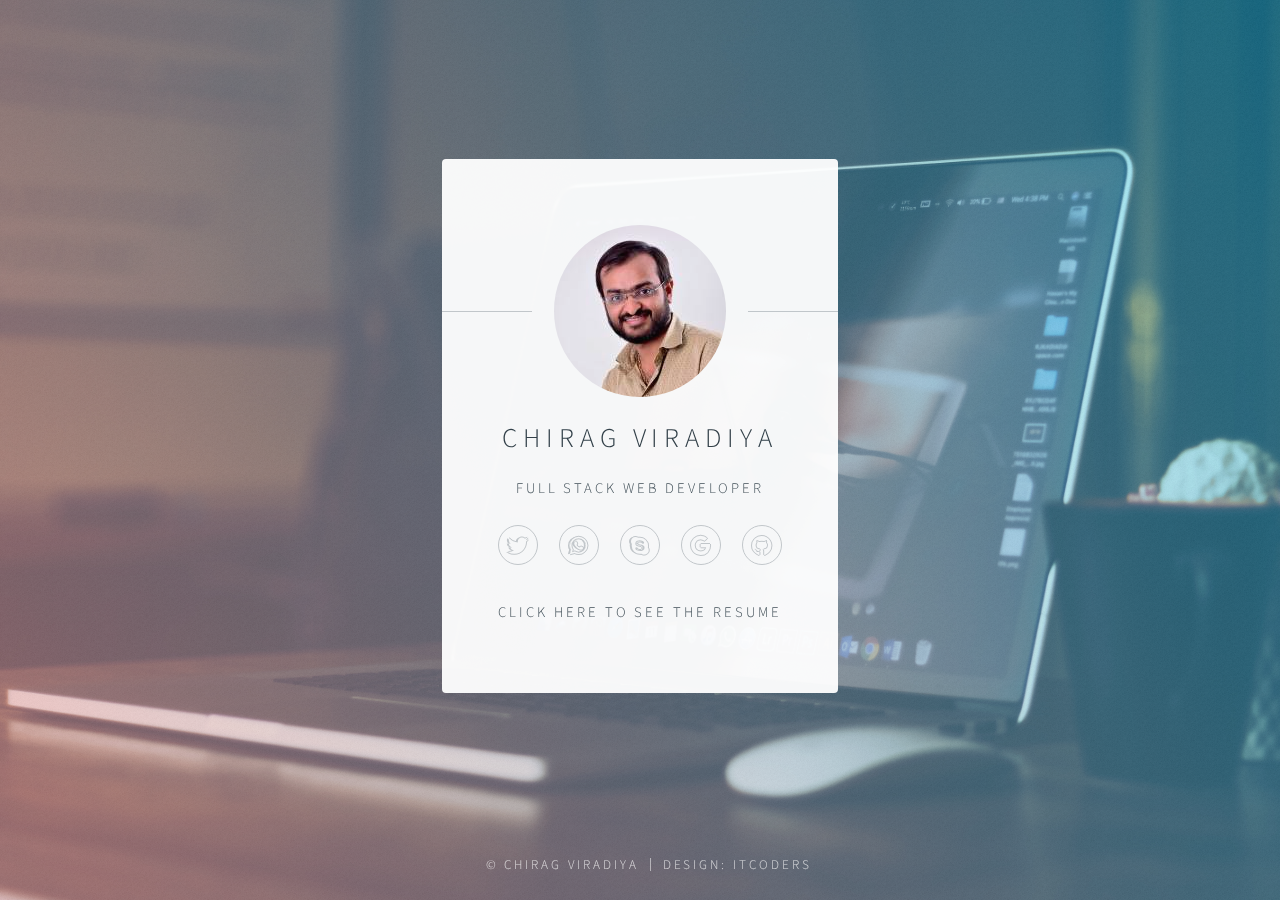
<file: index.html>
<!DOCTYPE HTML>
<html>
	<head>
		<title>Chirag Viradiya - Full Stack Web Developer</title>
		<meta charset="utf-8" />
		<meta name="viewport" content="width=device-width, initial-scale=1, user-scalable=no" />
		<link rel="stylesheet" href="assets/css/main.css" />
		<noscript>
			<link rel="stylesheet" href="assets/css/noscript.css" /></noscript>
	</head>

	<body class="is-preload">

		<!-- Wrapper -->
		<div id="wrapper">

			<!-- Main -->
			<section id="main">
				<header>
					<span class="avatar"><img src="images/avatar.jpg" alt="" /></span>
					<h1>Chirag Viradiya</h1>
					<p>Full Stack Web Developer</p>
				</header>
				<!--
						<hr />
						<h2>Extra Stuff!</h2>
						<form method="post" action="#">
							<div class="fields">
								<div class="field">
									<input type="text" name="name" id="name" placeholder="Name" />
								</div>
								<div class="field">
									<input type="email" name="email" id="email" placeholder="Email" />
								</div>
								<div class="field">
									<select name="department" id="department">
										<option value="">Department</option>
										<option value="sales">Sales</option>
										<option value="tech">Tech Support</option>
										<option value="null">/dev/null</option>
									</select>
								</div>
								<div class="field">
									<textarea name="message" id="message" placeholder="Message" rows="4"></textarea>
								</div>
								<div class="field">
									<input type="checkbox" id="human" name="human" /><label for="human">I'm a human</label>
								</div>
								<div class="field">
									<label>But are you a robot?</label>
									<input type="radio" id="robot_yes" name="robot" /><label for="robot_yes">Yes</label>
									<input type="radio" id="robot_no" name="robot" /><label for="robot_no">No</label>
								</div>
							</div>
							<ul class="actions special">
								<li><a href="#" class="button">Get Started</a></li>
							</ul>
						</form>
						<hr /> -->

				<footer>
					<ul class="icons">
						<li><a href="https://twitter.com/cnviradiya91" target="__blank" class="icon brands fa-twitter">Twitter</a></li>
						<li><a href="https://api.whatsapp.com/send?phone=919726099884" target="__blank" class="icon brands fa-whatsapp">Whatsapp</a></li>
						<li><a href="https://join.skype.com/invite/k8O1WXXelSyU" target="__blank" class="icon brands fa-skype">Skype</a></li>
						<li><a href="mailto:viradiyachirag91@gmail.com" target="__blank" class="icon brands fa-google">Mail</a></li>
						<li><a href="https://github.com/cnviradiya" target="__blank" class="icon brands fa-github">Github</a></li>
					</ul>
          <p><a href="./resume.html" target="_blank">Click here to see the resume</a></p>
				</footer>
			</section>

			<!-- Footer -->
			<footer id="footer">
				<ul class="copyright">
					<li>&copy; Chirag Viradiya</li>
					<li>Design: <a href="https://itcoders.in">Itcoders</a></li>
				</ul>
			</footer>

		</div>

		<!-- Scripts -->
		<script>
			if ('addEventListener' in window) {
				window.addEventListener('load', function () { document.body.className = document.body.className.replace(/\bis-preload\b/, ''); });
				document.body.className += (navigator.userAgent.match(/(MSIE|rv:11\.0)/) ? ' is-ie' : '');
			}
		</script>

	</body>

</html>
</file>
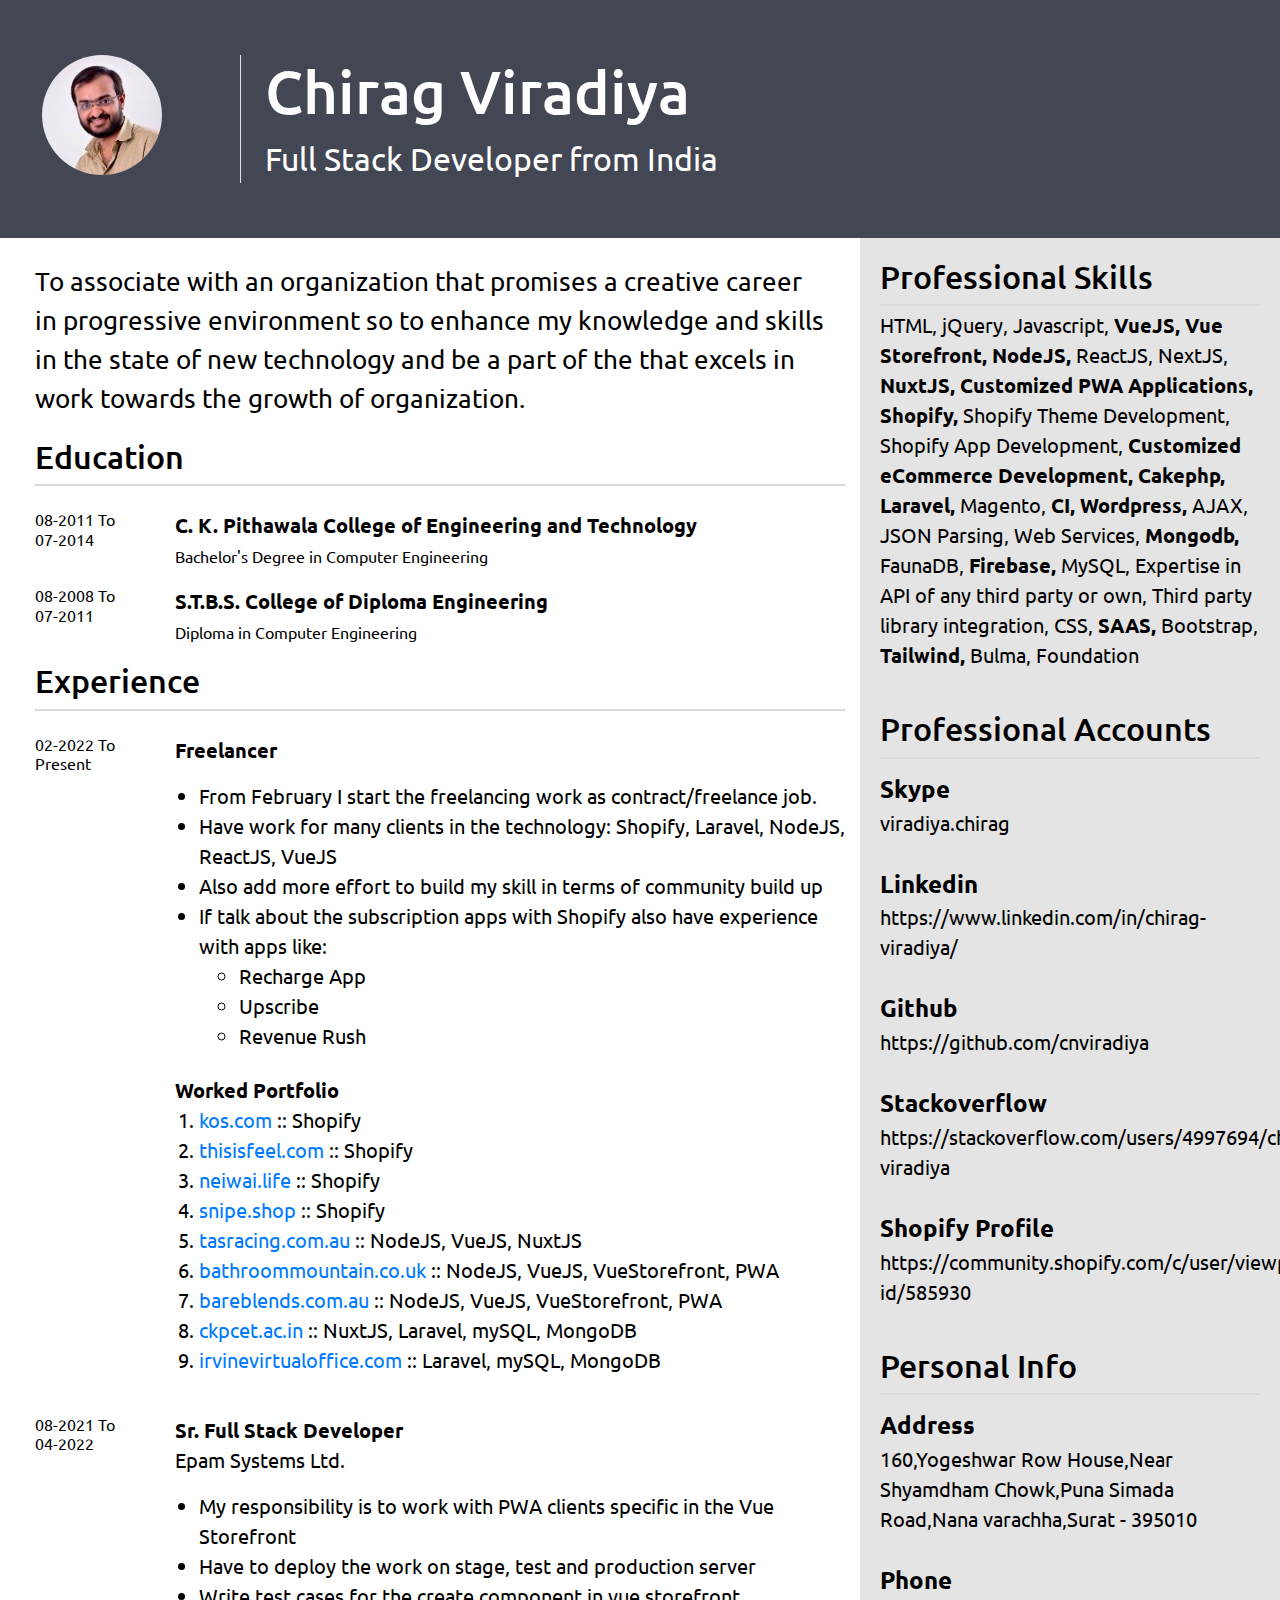
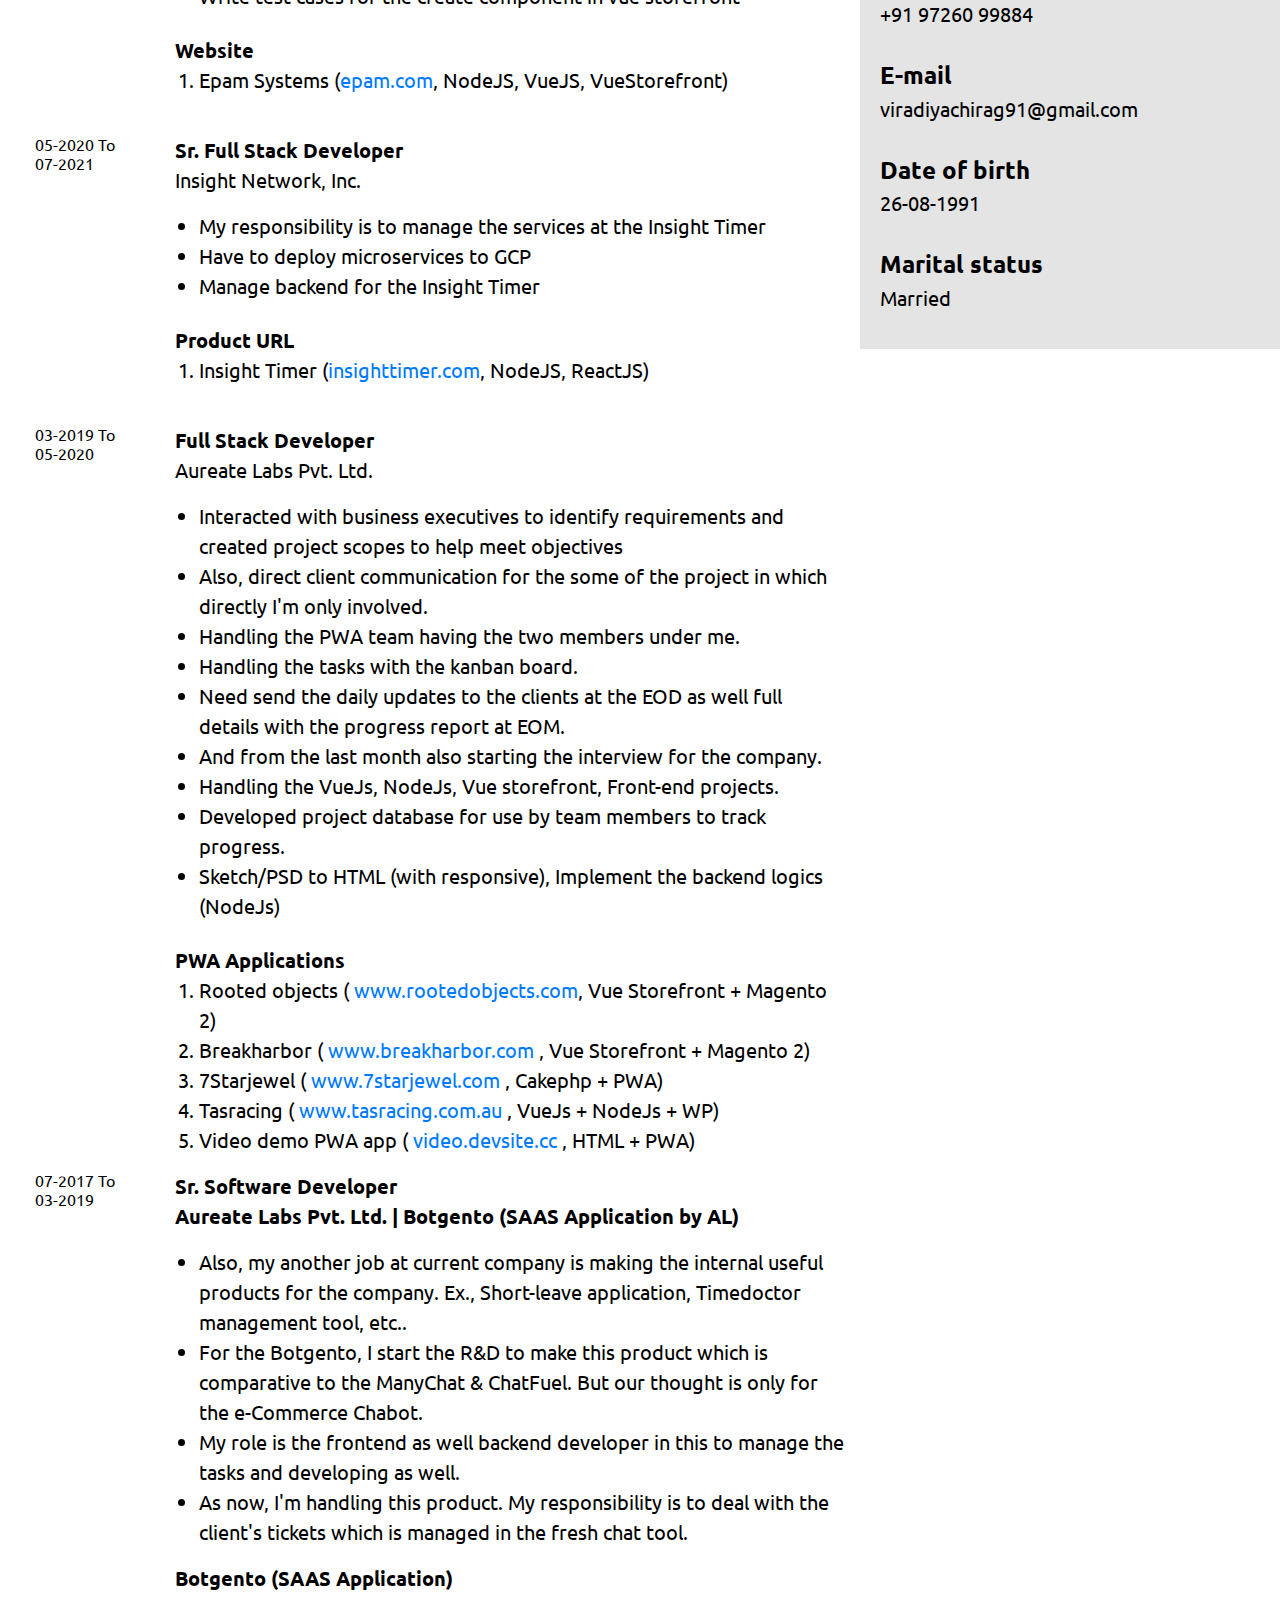
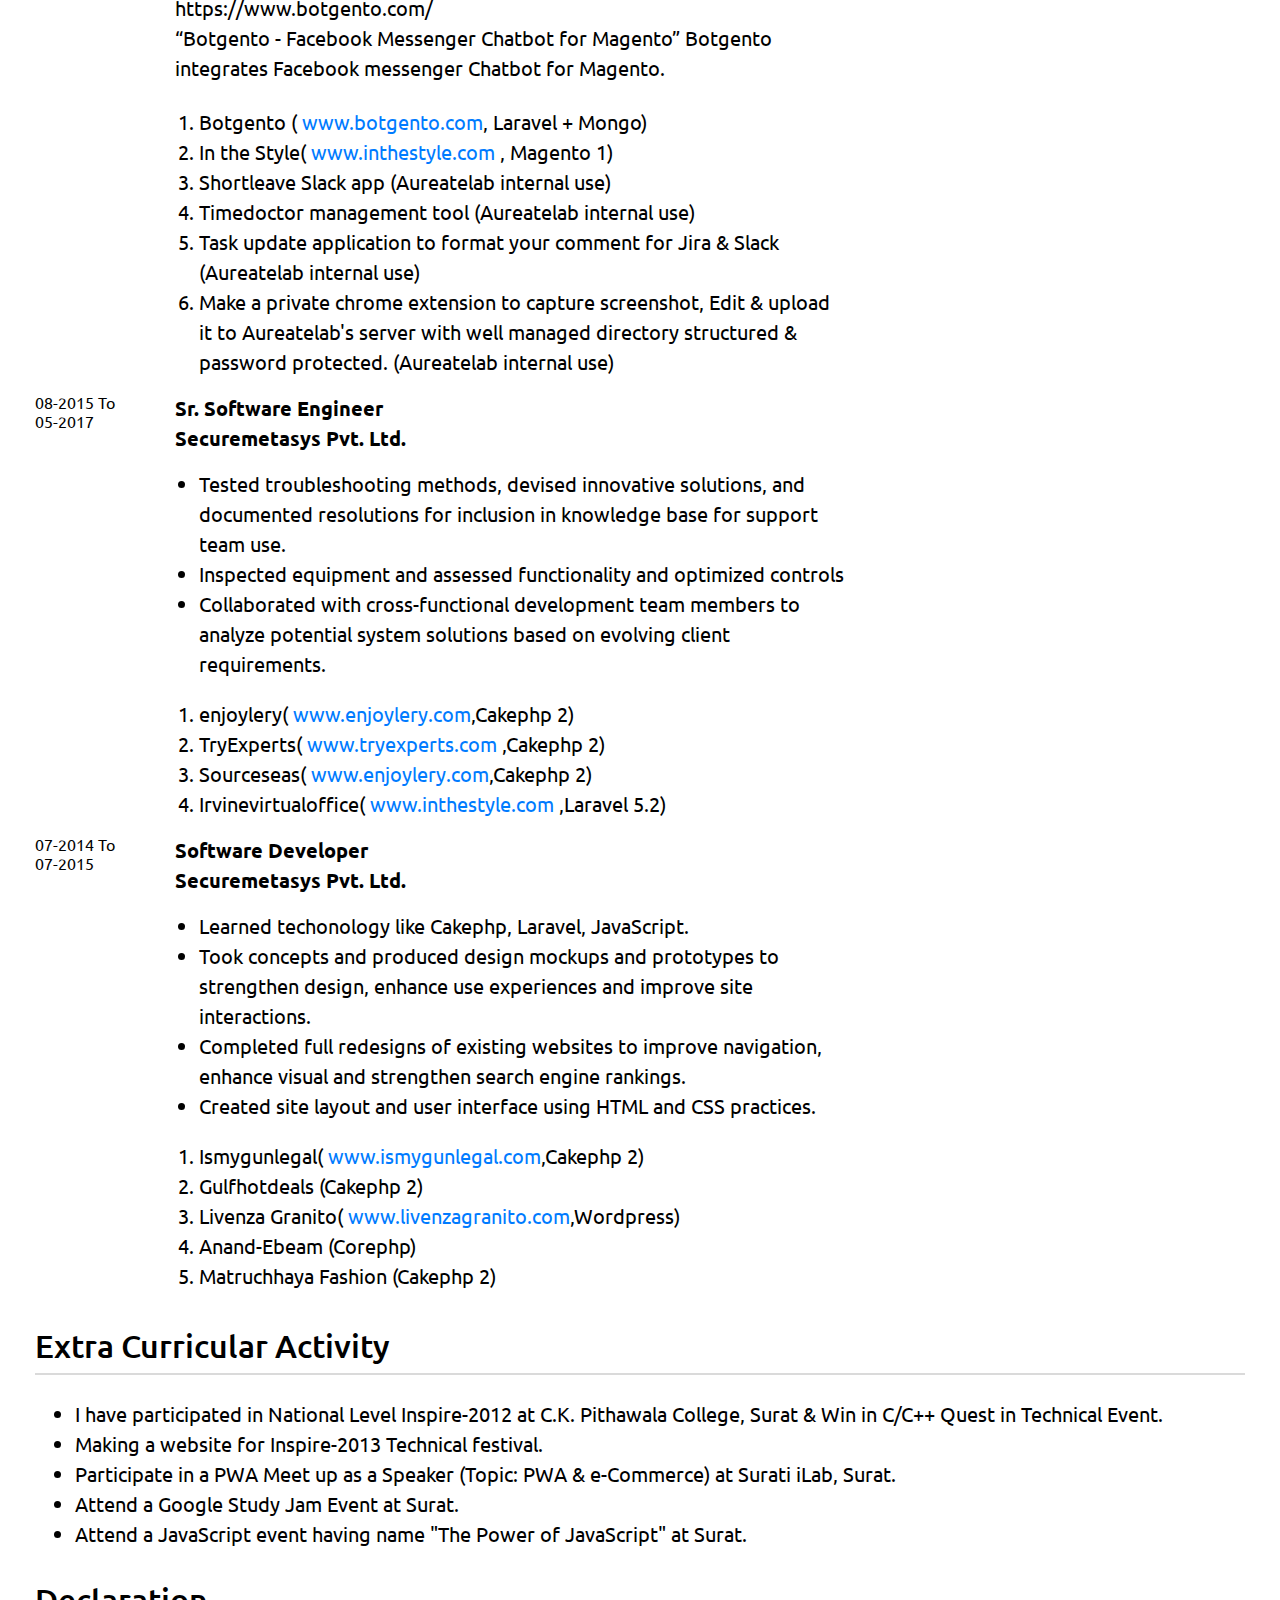
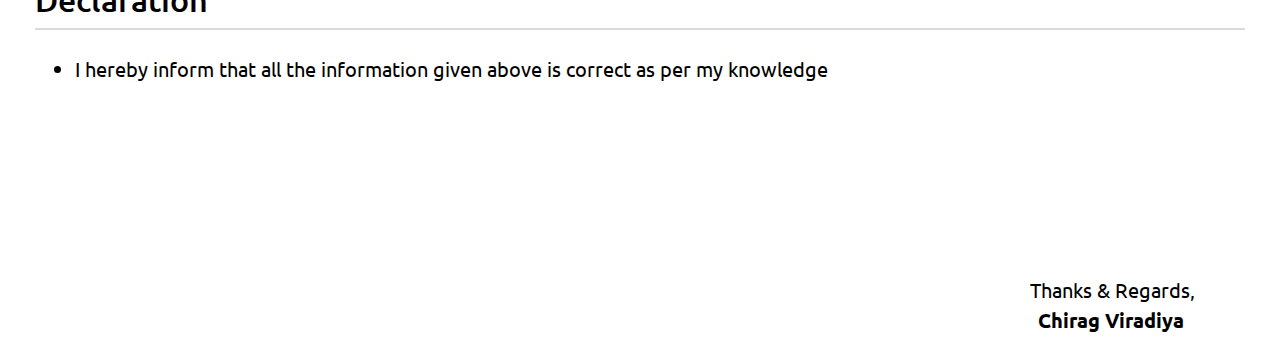
<file: resume.html>
<!DOCTYPE html>
<html lang="en">

<head>
  <meta charset="UTF-8">
  <title>Chirag Viradiya | Full Stack Web Developer | DevOps Engineer</title>
  <meta name="viewport" content="width=device-width, initial-scale=1.0">
  <link rel="preconnect" href="https://fonts.gstatic.com">
  <link
    href="https://fonts.googleapis.com/css2?family=Ubuntu:ital,wght@0,300;0,400;0,500;0,700;1,300;1,400;1,500;1,700&display=swap"
    rel="stylesheet">
  <link rel="stylesheet" type="text/css" href="./assets/css/bootstrap.min.css">
  <link rel="stylesheet" type="text/css" href="./assets/css/resume.css">
</head>

<body class="pagebreak">
  <div class="row emp m-0">
    <div class="col-2 emp_name p-0 text-left border-right">
      <img src="./images/avatar.jpg" class="rounded-circle" width="120">
    </div>
    <div class="col-9 emp_name p-0 pl-4">
      <h1>Chirag Viradiya</h1>
      <p class="m-0">Full Stack Developer from India</p>
    </div>
  </div>

  <div class="row emp_data m-0 pr-0 pt-0">
    <div class="col-md-12 col-xl-8 col-12 pt-4">

      <div class="row">
        <div class="col-12 emp_career">
          <p class="pt-3 pt-md-0">To associate with an organization that promises a creative career in
            progressive environment so to enhance my knowledge and skills in the
            state of new technology and be a part of the that excels in work
            towards the growth of organization.
          </p>
        </div>
      </div>

      <div class="row">
        <div class="col-12">
          <div class="emp_education_headding">
            <h2 class="pt-3 pt-md-0">Education</h2>
          </div>
        </div>
        <div class="col-12 emp_education_data">
          <div class="row pt-4">
            <div class="col-3 col-md-2 pr-0">
              <p class="h6 font-weight-normal">08-2011 To<br> 07-2014</p>
            </div>
            <div class="col-9 col-md-10">
              <p><span class="font-weight-bold">C. K. Pithawala College of Engineering and Technology</span>
                <br>
                <span class="h6 font-weight-normal">Bachelor's Degree in Computer Engineering</span></p>
            </div>
          </div>
          <div class="row">
            <div class="col-3 col-md-2 pr-0">
              <p class="h6 font-weight-normal">08-2008 To<br> 07-2011</p>
            </div>
            <div class="col-9 col-md-10">
              <p><span class="font-weight-bold">S.T.B.S. College of Diploma Engineering</span>
                <br><span class="h6 font-weight-normal">Diploma in Computer Engineering</span></p>
              </p>
            </div>
          </div>
        </div>
      </div>

      <div class="row">

        <div class="col-12">
          <div class="emp_education_headding">
            <h2>Experience</h2>
          </div>
        </div>

        <div class="col-12 emp_education_data pt-4">
          <div class="row">
            <div class="col-3 col-md-2 pr-0">
              <p class="h6 font-weight-normal">02-2022 To<br> Present</p>
            </div>
            <div class="col-9 col-md-10">
              <p><span class="font-weight-bold">Freelancer</span><br></p>
              <div class="emp_experience_data">
                <ul class="p-0 pl-3 pl-md-4">
                  <li>From February I start the freelancing work as contract/freelance job.</li>
                  <li>Have work for many clients in the technology: Shopify, Laravel, NodeJS, ReactJS, VueJS</li>
                  <li>Also add more effort to build my skill in terms of community build up</li>
                  <li>If talk about the subscription apps with Shopify also have experience with apps like: 
                    <ul>
                      <li>
                        Recharge App
                      </li>
                      <li>
                        Upscribe
                      </li>
                      <li>
                        Revenue Rush
                      </li>
                    </ul>
                  </li>
                </ul>
              </div>
              <div class="pwa pt-md-2 pt-0 emp_experience_data">
                <p class="font-weight-bolder">Worked Portfolio</p>
                <ul class="list p-0 pl-3 pl-md-4">
                  <li><a href="https://kos.com" target="_blank">kos.com</a> :: Shopify</li>
                  <li><a href="https://thisisfeel.com" target="_blank">thisisfeel.com</a> :: Shopify</li>
                  <li><a href="https://neiwai.life" target="_blank">neiwai.life</a> :: Shopify</li>
                  <li><a href="https://snipe.shop" target="_blank">snipe.shop</a> :: Shopify</li>
                  <li><a href="https://tasracing.com.au" target="_blank">tasracing.com.au</a> :: NodeJS, VueJS, NuxtJS</li>
                  <li><a href="https://bathroommountain.co.uk" target="_blank">bathroommountain.co.uk</a> :: NodeJS, VueJS,
                    VueStorefront, PWA</li>
                  <li><a href="https://bareblends.com.au" target="_blank">bareblends.com.au</a> :: NodeJS, VueJS,
                      VueStorefront, PWA</li>
                  <li><a href="https://ckpcet.ac.in" target="_blank">ckpcet.ac.in</a> :: NuxtJS, Laravel, mySQL,
                    MongoDB</li>
                  <li><a href="https://irvinevirtualoffice.com" target="_blank">irvinevirtualoffice.com</a> :: Laravel, mySQL,
                    MongoDB</li>
                </ul>
              </div>
            </div>
          </div>
        </div>

        <div class="col-12 emp_education_data pt-4">
          <div class="row">
            <div class="col-3 col-md-2 pr-0">
              <p class="h6 font-weight-normal">08-2021 To <br> 04-2022</p>
            </div>
            <div class="col-9 col-md-10">
              <p><span class="font-weight-bold">Sr. Full Stack Developer</span><br>Epam Systems Ltd.</p>
              <div class="emp_experience_data">
                <ul class="p-0 pl-3 pl-md-4">
                  <li>My responsibility is to work with PWA clients specific in the Vue Storefront</li>
                  <li>Have to deploy the work on stage, test and production server</li>
                  <li>Write test cases for the create component in vue storefront</li>
                </ul>
              </div>
              <div class="pwa pt-md-2 pt-0 emp_experience_data">
                <p class="font-weight-bolder">Website</p>
                <ul class="list p-0 pl-3 pl-md-4">
                  <li>Epam Systems (<a href="https://www.epam.com/" target="_blank">epam.com</a>, NodeJS, VueJS,
                    VueStorefront)</li>
                </ul>
              </div>
            </div>
          </div>
        </div>

        <div class="col-12 emp_education_data pt-4">
          <div class="row">
            <div class="col-3 col-md-2 pr-0">
              <p class="h6 font-weight-normal">05-2020 To <br> 07-2021</p>
            </div>
            <div class="col-9 col-md-10">
              <p><span class="font-weight-bold">Sr. Full Stack Developer</span><br>Insight Network, Inc.</p>
              <div class="emp_experience_data">
                <ul class="p-0 pl-3 pl-md-4">
                  <li>My responsibility is to manage the services at the Insight Timer</li>
                  <li>Have to deploy microservices to GCP</li>
                  <li>Manage backend for the Insight Timer</li>
                </ul>
              </div>
              <div class="pwa pt-md-2 pt-0 emp_experience_data">
                <p class="font-weight-bolder">Product URL</p>
                <ul class="list p-0 pl-3 pl-md-4">
                  <li>Insight Timer (<a href="https://insighttimer.com" target="_blank">insighttimer.com</a>, NodeJS,
                    ReactJS)</li>
                </ul>
              </div>
            </div>
          </div>
        </div>

        <div class="col-12 emp_education_data pt-4">
          <div class="row">
            <div class="col-3 col-md-2 pr-0">
              <p class="h6 font-weight-normal">03-2019 To <br> 05-2020</p>
            </div>
            <div class="col-9 col-md-10">
              <p><span class="font-weight-bold">Full Stack Developer</span><br>Aureate Labs Pvt. Ltd.</p>
              <div class="emp_experience_data">
                <ul class="p-0 pl-3 pl-md-4">
                  <li>Interacted with business executives to identify requirements and created project scopes to help
                    meet objectives</li>
                  <li>Also, direct client communication for the some of the project in which directly I'm only involved.
                  </li>
                  <li>Handling the PWA team having the two members under me.</li>
                  <li>Handling the tasks with the kanban board.</li>
                  <li>Need send the daily updates to the clients at the EOD as well full details with the progress
                    report at EOM.</li>
                  <li>And from the last month also starting the interview for the company.</li>
                  <li>Handling the VueJs, NodeJs, Vue storefront, Front-end projects.</li>
                  <li>Developed project database for use by team members to track progress.</li>
                  <li>Sketch/PSD to HTML (with responsive), Implement the backend logics (NodeJs)</li>
                </ul>
              </div>
              <div class="pwa pt-md-2 pt-0 emp_experience_data">
                <p class="font-weight-bolder">PWA Applications</p>
                <ul class="list p-0 pl-3 pl-md-4">
                  <li>Rooted objects ( <a href="https://www.rootedobjects.com"
                      target="_blank">www.rootedobjects.com</a>, Vue Storefront + Magento 2)</li>
                  <li>Breakharbor ( <a href="https://www.breakharbor.com" target="_blank">www.breakharbor.com</a> , Vue
                    Storefront + Magento 2)</li>
                  <li>7Starjewel ( <a href="https://www.7starjewel.com" target="_blank"> www.7starjewel.com</a> ,
                    Cakephp + PWA)</li>
                  <li>Tasracing ( <a href="https://www.tasracing.com.au" target="_blank">www.tasracing.com.au</a> ,
                    VueJs + NodeJs + WP)</li>
                  <li>Video demo PWA app ( <a href="https://video.devsite.cc" target="_blank">video.devsite.cc</a> ,
                    HTML + PWA)</li>
                </ul>
              </div>
            </div>
          </div>
        </div>


        <div class="col-12 emp_education_data">
          <div class="row">
            <div class="col-3 col-md-2 pr-0">
              <p class="h6 font-weight-normal">07-2017 To<br> 03-2019</p>
            </div>
            <div class="col-9 col-md-10 ">
              <p><span class="font-weight-bold">Sr. Software Developer</span><br><span class="font-weight-bold">Aureate
                  Labs Pvt. Ltd. | Botgento (SAAS Application by AL)</span></p>
              <div class="emp_experience_data">
                <ul class="p-0 pl-3 pl-md-4">
                  <li>Also, my another job at current company is making the internal useful products for the
                    company. Ex., Short-leave application, Timedoctor management tool, etc..</li>
                  <li>For the Botgento, I start the R&D to make this product which is comparative to the ManyChat &
                    ChatFuel. But our thought is only for the e-Commerce Chabot.</li>
                  <li>My role is the frontend as well backend developer in this to manage the tasks and developing as
                    well.</li>
                  <li>As now, I'm handling this product. My responsibility is to deal with the client's tickets which is
                    managed in the fresh chat tool.</li>
                </ul>
              </div>
              <div class="pwa padd_printe pwaa emp_experience_data">
                <p class="font-weight-bolder">Botgento (SAAS Application)</p>
                <p><a href="https://www.botgento.com/" target="_blank" class="color">https://www.botgento.com/</a></p>
                <p>“Botgento - Facebook Messenger Chatbot for Magento” Botgento integrates Facebook messenger
                  Chatbot for Magento.</p>
                <ul class="list pt-4 p-0 pl-3 pl-md-4">
                  <li>Botgento ( <a href="https://www.botgento.com" target="_blank">www.botgento.com</a>, Laravel +
                    Mongo)</li>
                  <li>In the Style( <a href="https://www.inthestyle.com" target="_blank">www.inthestyle.com</a> ,
                    Magento 1)</li>
                  <li>Shortleave Slack app (Aureatelab internal use)</li>
                  <li>Timedoctor management tool (Aureatelab internal use)</li>
                  <li>Task update application to format your comment for Jira & Slack (Aureatelab internal use)</li>
                  <li>Make a private chrome extension to capture screenshot, Edit & upload it to Aureatelab's server
                    with well managed directory structured & password protected. (Aureatelab internal use)</li>
                </ul>
              </div>
            </div>
          </div>
        </div>

        <div class="col-12 emp_education_data padd_top">
          <div class="row">
            <div class="col-3 col-md-2 pr-0">
              <p class="h6 font-weight-normal">08-2015 To<br>05-2017</p>
            </div>
            <div class="col-9 col-md-10">
              <p><span class="font-weight-bold">Sr. Software Engineer</span><br><span
                  class="font-weight-bold">Securemetasys Pvt. Ltd.</span></p>
              <div class="emp_experience_data">
                <ul class="p-0 pl-3 pl-md-4">
                  <li>Tested troubleshooting methods, devised innovative solutions, and documented resolutions for
                    inclusion in knowledge base for support team use.</li>
                  <li>Inspected equipment and assessed functionality and optimized controls</li>
                  <li>Collaborated with cross-functional development team members to analyze potential system
                    solutions based on evolving client requirements.</li>
                </ul>
                <ul class="list pt-1 p-0 pl-3 pl-md-4">
                  <li>enjoylery( <a href="https://www.enjoylery.com" target="_blank">www.enjoylery.com</a>,Cakephp 2)
                  </li>
                  <li>TryExperts( <a href="https://www.tryexperts.com" target="_blank">www.tryexperts.com</a> ,Cakephp
                    2)</li>
                  <li>Sourceseas( <a href="https://www.enjoylery.com" target="_blank">www.enjoylery.com</a>,Cakephp 2)
                  </li>
                  <li>Irvinevirtualoffice( <a href="https://www.inthestyle.com" target="_blank">www.inthestyle.com</a>
                    ,Laravel 5.2)</li>
                </ul>
              </div>
            </div>
          </div>
        </div>

        <div class="col-12 emp_education_data">
          <div class="row">
            <div class="col-3 col-md-2 pr-0">
              <p class="h6 font-weight-normal">07-2014 To<br>07-2015</p>
            </div>
            <div class="col-9 col-md-10">
              <p><span class="font-weight-bold">Software Developer</span><br><span
                  class="font-weight-bold">Securemetasys Pvt. Ltd.</span></p>
              <div class="emp_experience_data">
                <ul class="p-0 pl-3 pl-md-4">
                  <li>Learned techonology like Cakephp, Laravel, JavaScript.</li>
                  <li>Took concepts and produced design mockups and prototypes to strengthen design, enhance use
                    experiences and improve site interactions.</li>
                  <li>Completed full redesigns of existing websites to improve navigation, enhance visual and
                    strengthen search engine rankings.</li>
                  <li>Created site layout and user interface using HTML and CSS practices.</li>
                </ul>
                <ul class="list pt-1 p-0 pl-3 pl-md-4">
                  <li>Ismygunlegal( <a href="https://www.ismygunlegal.com"
                      target="_blank">www.ismygunlegal.com</a>,Cakephp 2)</li>
                  <li>Gulfhotdeals (Cakephp 2)</li>
                  <li>Livenza Granito( <a href="https://www.livenzagranito.com"
                      target="_blank">www.livenzagranito.com</a>,Wordpress)</li>
                  <li>Anand-Ebeam (Corephp)</li>
                  <li>Matruchhaya Fashion (Cakephp 2)</li>
                </ul>
              </div>
            </div>
          </div>
        </div>

      </div>

    </div>

    <div class="col-md-12 col-xl-4 col-12 pb-4 pb-md-0 pl-0 pr-0">
      <div class="personal_info">
        <div class="personal_head">
          <h2>Professional Skills</h2>
        </div>
        <div class="personal_data">
          <!-- <ul class="pl-3">
            <li>
              <p class="pt-1 m-0 h8">
                Strong in estimating and planning skills
              </p>
            </li>
            <li>
              <p class="pt-1">
                Strong design, analytical, and communication skills are required, as well as an understanding of SDLC and Agile methodology
              </p>
            </li>
            <li>
              <p class="pt-1">
                Demonstrates a proven track record of designing, building, and launching complex applications
              </p>
            </li>
            <li>
              <p class="pt-1">
                Experience with SOAP and/or REST; experience with AJAX (using Prototype/Script.aculo.us, jQuery, MooTools, dojo, YUI, GWT, etc.)
              </p>
            </li>
            <li>
              <p class="pt-1">
                Strong experience with Load Runner/JMeter/any other load generation tools
              </p>
            </li>
            <li>
              <p class="pt-1">
                Strong experience of online industry standards and terminology
              </p>
            </li>
            <li>
              <p class="pt-1">
                Experience in an e-commerce or internet start up, with liquid templating experience in Shopify
              </p>
            </li>
          </ul>
          <h2 class="font-weight-bolder m-0 pt-md-3 pt-0">Skills</h2> -->
          <p class="pt-1">
            HTML,
            jQuery,
            Javascript,
            <strong>VueJS,</strong>
            <strong>Vue Storefront,</strong>
            <strong>NodeJS,</strong>
            ReactJS,
            NextJS,
            <strong>NuxtJS,</strong>
            <strong>Customized PWA Applications,</strong>
            <strong>Shopify,</strong>
            Shopify Theme Development,
            Shopify App Development,
            <strong>Customized eCommerce Development,</strong>
            <strong>Cakephp,</strong>
            <strong>Laravel,</strong>
            Magento,
            <strong>CI,</strong>
            <strong>Wordpress,</strong>
            AJAX,
            JSON Parsing,
            Web Services,
            <strong>Mongodb,</strong>
            FaunaDB,
            <strong>Firebase,</strong>
            MySQL,
            Expertise in API of any third party or own,
            Third party library integration,
            CSS,
            <strong>SAAS,</strong>
            Bootstrap,
            <strong>Tailwind,</strong>
            Bulma,
            Foundation
          </p>
        </div>
        <div class="personal_head pt-md-4">
          <h2>Professional Accounts</h2>
        </div>
        <div class="personal_data">
          <h2 class="font-weight-bolder m-0 pt-md-3 pt-0">Skype</h2>
          <p class="pt-1">viradiya.chirag</p>
          <h2 class="font-weight-bolder m-0 pt-md-3 pt-0">Linkedin</h2>
          <p class="pt-1"><a href="https://www.linkedin.com/in/chirag-viradiya/" target="_blank"
              class="color">https://www.linkedin.com/in/chirag-viradiya/</a></p>
          <h2 class="font-weight-bolder m-0 pt-md-3 pt-0">Github</h2>
          <p class="pt-1"><a href="https://github.com/cnviradiya" target="_blank"
              class="color">https://github.com/cnviradiya</a></p>
          <h2 class="font-weight-bolder m-0 pt-md-3 pt-0">Stackoverflow</h2>
          <p class="pt-1"><a href="https://stackoverflow.com/users/4997694/chirag-viradiya" target="_blank"
              class="color">https://stackoverflow.com/users/4997694/chirag-viradiya</a></p>
          <h2 class="font-weight-bolder m-0 pt-md-3 pt-0">Shopify Profile</h2>
          <p class="pt-1"><a href="https://community.shopify.com/c/user/viewprofilepage/user-id/585930" target="_blank"
              class="color">https://community.shopify.com/c/user/viewprofilepage/user-id/585930</a></p>
              
        </div>
        <div class="personal_head pt-md-4">
          <h2>Personal Info</h2>
        </div>
        <div class="personal_data">
          <h2 class="font-weight-bolder m-0 pt-md-3 pt-0 mt-3 mt-md-0">Address</h2>
          <p class="pt-1">160,Yogeshwar Row House,Near Shyamdham Chowk,Puna Simada Road,Nana varachha,Surat - 395010</p>
          <h2 class="font-weight-bolder m-0 pt-md-3 pt-0">Phone</h2>
          <p class="pt-1">+91 97260 99884</p>
          <h2 class="font-weight-bolder m-0 pt-md-3 pt-0">E-mail</h2>
          <p class="pt-1">viradiyachirag91@gmail.com</p>
          <h2 class="font-weight-bolder m-0 pt-md-3 pt-0">Date of birth</h2>
          <p class="pt-1">26-08-1991</p>
          
          <h2 class="font-weight-bolder m-0 pt-md-3 pt-0">Marital status</h2>
          <p class="pt-1">Married</p>
          
        </div>
      </div>
    </div>
  </div>

  <div class="row emp_data m-0">
    <div class="col-12 emp_experience_desc">
      <div class="emp_extra">
        <h2>Extra Curricular Activity</h2>
      </div>
      <ul class="pt-4">
        <li>I have participated in National Level Inspire-2012 at C.K. Pithawala College, Surat & Win in C/C++ Quest in
          Technical Event.</li>
        <li>Making a website for Inspire-2013 Technical festival.</li>
        <li>Participate in a PWA Meet up as a Speaker (Topic: PWA & e-Commerce) at Surati iLab, Surat.</li>
        <li>Attend a Google Study Jam Event at Surat.</li>
        <li>Attend a JavaScript event having name "The Power of JavaScript" at Surat.</li>
      </ul>
    </div>
    <div class="col-12 emp_experience_desc">
      <div class="emp_extra pt-3">
        <h2>Declaration</h2>
      </div>
      <ul class="pt-4">
        <li>I hereby inform that all the information given above is correct as per my knowledge</li>
      </ul>
    </div>
  </div>

  <div class="row emp_data m-0">
    <div class="col-12 ">
      <div class="float-right thanks pb-md-4 pb-3 emp_education_data">
        <p class="m-0">Thanks & Regards,</p>
        <p class="bold font-weight-bold m-0 pl-2">Chirag Viradiya</p>
      </div>
    </div>
  </div>

</body>

</html>
</file>
<file: assets/css/noscript.css>
/*
	Identity by HTML5 UP
	html5up.net | @ajlkn
	Free for personal and commercial use under the CCA 3.0 license (html5up.net/license)
*/

/* Basic */

	body:after {
		display: none;
	}

/* Main */

	#main {
		-moz-transform: none !important;
		-webkit-transform: none !important;
		-ms-transform: none !important;
		transform: none !important;
		opacity: 1 !important;
	}
</file>
<file: assets/css/resume.css>
body {
    font-family: 'Ubuntu', sans-serif;
    font-size: 16px;
    color: black;
}
.emp {
    background: #434753;
    padding: 55px 87px;
    color: #ffffff;
}
.emp_name h1 {
    font-size: 60px;
    color: #ffffff;
}
.emp_name p {
    font-size: 32px;
    color: #ffffff;
}
.emp_career p {
    font-size: 26px;
    margin: 0;
    padding: 20px 20px 20px 0px;
}
.emp_data {
    padding: 20px 70px 0 70px;
}
.personal_info {
    padding: 25px 50px;
    background: #e4e4e4;
}
.personal_data h2 {
    font-size: 24px;
}
.personal_head {
    border-bottom: 2px solid #dadada;
}
.personal_data p {
    font-size: 20px;
}
.color {
    color: black;
}
.emp_education_headding {
    border-bottom: 2px solid #dadada;
}
.emp_education_data {
    font-size: 20px;
    margin: 0;
}
.pagebreak { page-break-before: always; }
.emp_experience_data ul li {
    font-size: 20px;
}
.emp_experience_desc ul li {
    font-size: 20px;
}
.pwa p {
    font-size: 20px;
    margin: 0;
}
.list {
    list-style: decimal;
}
.emp_extra {
    border-bottom: 2px solid #dadada;
}
.emp_data_padd {
    padding: 20px 70px 0 70px;
}
.thanks {
    padding-top: 155px;
    padding-right: 100px;
}

/* @media print {  
    @page {
      size: 450mm 596mm; 
      margin: 0mm 0 12mm 0;
    }
  } */
@media print {  
    @page {
      size: 450mm 600mm; 
    }
    .padd_printe{
        margin-bottom: 60px;
    }
    .padd_top{
        margin-top: 50px;
    }
  }
@media screen and (min-width: 1201px) and (max-width: 1500px) {
    .emp_data {
        padding: 20px 20px 0 20px;
    }
    .emp {
        padding: 55px 42px;
    }
    .personal_info {
        padding: 20px 20px;
    }
    .thanks {
        padding-top: 155px;
        padding-right: 50px;
    }
}
@media screen and (min-width: 768px) and (max-width: 1200px) {
    .emp_data {
        padding: 20px 35px;
    }
    .thanks {
        padding-top: 100px;
        padding-right: 10px;
    }
    .emp {
        padding: 55px 53px;
    }
}

@media screen and (max-width: 767px) {
    .emp {
        background: #434753;
        padding: 50px 32px;
    }
    .emp_name h1 {
        font-size: 50px;
        color: #ffffff;
    }
    .emp_career p {
        font-size: 20px;
        padding: 0;
    }
    .emp_data {
        padding: 0 15px;
    }
    .emp_education_data {
        font-size: 18px;
        margin: 0;
    }
    .emp_experience_data ul li {
        font-size: 18px;
    }
    .pwa p {
        font-size: 18px;
    }
    .personal_info {
        padding: 25px 45px;
    }
    .personal_data h2 {
        font-size: 22px;
    }
    .personal_data p {
        font-size: 19px;
    }
    .emp_experience_desc ul li {
        font-size: 18px;
    }
    h2 {
        font-size: 28px;
    }
    .thanks {
        padding-top: 120px;
        padding-right: 10px;
    }
}
@media screen and (max-width: 475px){
    .emp_name h1 {
        font-size: 35px;
    }
    .emp_name p {
        font-size: 20px;
    }
    .emp {
        padding: 30px 15px;
    }
    .emp_data {
        padding: 0px;
    }
    .emp_career p {
        font-size: 18px;
        padding: 0;
    }
    .emp_education_data {
        font-size: 14px;
    }
    .emp_experience_data ul li {
        font-size: 14px;
    }
    .pwa p {
        font-size: 16px;
    }
    h2 {
        font-size: 20px;
    }
    .personal_data h2 {
        font-size: 18px;
    }
    .personal_data p {
        font-size: 16px;
    }
    .personal_info {
        padding: 25px;
    }
    .emp_experience_desc ul li {
        font-size: 14px;
    }
    .thanks {
        padding-top: 70px;
        padding-right: 0;
    }
}
</file>
<file: assets/css/main.css>
@import url(fontawesome-all.min.css);
@import url("https://fonts.googleapis.com/css?family=Source+Sans+Pro:300");

/*
	Identity by HTML5 UP
	html5up.net | @ajlkn
	Free for personal and commercial use under the CCA 3.0 license (html5up.net/license)
*/

/* Icon (alt) */

	html, body, div, span, applet, object,
	iframe, h1, h2, h3, h4, h5, h6, p, blockquote,
	pre, a, abbr, acronym, address, big, cite,
	code, del, dfn, em, img, ins, kbd, q, s, samp,
	small, strike, strong, sub, sup, tt, var, b,
	u, i, center, dl, dt, dd, ol, ul, li, fieldset,
	form, label, legend, table, caption, tbody,
	tfoot, thead, tr, th, td, article, aside,
	canvas, details, embed, figure, figcaption,
	footer, header, hgroup, menu, nav, output, ruby,
	section, summary, time, mark, audio, video {
		margin: 0;
		padding: 0;
		border: 0;
		font-size: 100%;
		font: inherit;
		vertical-align: baseline;
	}

	article, aside, details, figcaption, figure,
	footer, header, hgroup, menu, nav, section {
		display: block;
	}

	body {
		line-height: 1;
	}

	ol, ul {
		list-style: none;
	}

	blockquote, q {
		quotes: none;
	}

		blockquote:before, blockquote:after, q:before, q:after {
			content: '';
			content: none;
		}

	table {
		border-collapse: collapse;
		border-spacing: 0;
	}

	body {
		-webkit-text-size-adjust: none;
	}

	mark {
		background-color: transparent;
		color: inherit;
	}

	input::-moz-focus-inner {
		border: 0;
		padding: 0;
	}

	input, select, textarea {
		-moz-appearance: none;
		-webkit-appearance: none;
		-ms-appearance: none;
		appearance: none;
	}

/* Basic */

	@media screen and (max-width: 480px) {

		html, body {
			min-width: 320px;
		}

	}

	html {
		box-sizing: border-box;
	}

	*, *:before, *:after {
		box-sizing: inherit;
	}

	body.is-preload *, body.is-preload *:before, body.is-preload *:after {
		-moz-animation: none !important;
		-webkit-animation: none !important;
		-ms-animation: none !important;
		animation: none !important;
		-moz-transition: none !important;
		-webkit-transition: none !important;
		-ms-transition: none !important;
		transition: none !important;
	}

	html {
		height: 100%;
	}

	body {
		height: 100%;
		background-color: #ffffff;
		background-image: url("images/overlay.png"), -moz-linear-gradient(60deg, rgba(255, 165, 150, 0.5) 5%, rgba(0, 228, 255, 0.35)), url("../../images/bg.jpg");
		background-image: url("images/overlay.png"), -webkit-linear-gradient(60deg, rgba(255, 165, 150, 0.5) 5%, rgba(0, 228, 255, 0.35)), url("../../images/bg.jpg");
		background-image: url("images/overlay.png"), -ms-linear-gradient(60deg, rgba(255, 165, 150, 0.5) 5%, rgba(0, 228, 255, 0.35)), url("../../images/bg.jpg");
		background-image: url("images/overlay.png"), linear-gradient(60deg, rgba(255, 165, 150, 0.5) 5%, rgba(0, 228, 255, 0.35)), url("../../images/bg.jpg");
		background-repeat: repeat,			no-repeat,			no-repeat;
		background-size: 100px 100px, cover,				cover;
		background-position: top left,		center center,		bottom center;
		background-attachment: fixed,			fixed,				fixed;
	}

		body:after {
			content: '';
			display: block;
			position: fixed;
			top: 0;
			left: 0;
			width: 100%;
			height: inherit;
			opacity: 0;
			z-index: 1;
			background-color: #ffffff;
			background-image: url("images/overlay.png"), -moz-linear-gradient(60deg, rgba(255, 165, 150, 0.5) 5%, rgba(0, 228, 255, 0.35));
			background-image: url("images/overlay.png"), -webkit-linear-gradient(60deg, rgba(255, 165, 150, 0.5) 5%, rgba(0, 228, 255, 0.35));
			background-image: url("images/overlay.png"), -ms-linear-gradient(60deg, rgba(255, 165, 150, 0.5) 5%, rgba(0, 228, 255, 0.35));
			background-image: url("images/overlay.png"), linear-gradient(60deg, rgba(255, 165, 150, 0.5) 5%, rgba(0, 228, 255, 0.35));
			background-repeat: repeat,			no-repeat;
			background-size: 100px 100px, cover;
			background-position: top left,		center center;
			-moz-transition: opacity 1.75s ease-out;
			-webkit-transition: opacity 1.75s ease-out;
			-ms-transition: opacity 1.75s ease-out;
			transition: opacity 1.75s ease-out;
		}

		body.is-preload:after {
			opacity: 1;
		}

/* Type */

	body, input, select, textarea {
		color: #414f57;
		font-family: "Source Sans Pro", Helvetica, sans-serif;
		font-size: 14pt;
		font-weight: 300;
		line-height: 2;
		letter-spacing: 0.2em;
		text-transform: uppercase;
	}

		@media screen and (max-width: 1680px) {

			body, input, select, textarea {
				font-size: 11pt;
			}

		}

		@media screen and (max-width: 480px) {

			body, input, select, textarea {
				font-size: 10pt;
				line-height: 1.75;
			}

		}

	a {
		-moz-transition: color 0.2s ease, border-color 0.2s ease;
		-webkit-transition: color 0.2s ease, border-color 0.2s ease;
		-ms-transition: color 0.2s ease, border-color 0.2s ease;
		transition: color 0.2s ease, border-color 0.2s ease;
		color: inherit;
		text-decoration: none;
	}

		a:before {
			-moz-transition: color 0.2s ease, text-shadow 0.2s ease;
			-webkit-transition: color 0.2s ease, text-shadow 0.2s ease;
			-ms-transition: color 0.2s ease, text-shadow 0.2s ease;
			transition: color 0.2s ease, text-shadow 0.2s ease;
		}

		a:hover {
			color: #ff7496;
		}

	strong, b {
		color: #313f47;
	}

	em, i {
		font-style: italic;
	}

	p {
		margin: 0 0 1.5em 0;
	}

	h1, h2, h3, h4, h5, h6 {
		color: #313f47;
		line-height: 1.5;
		margin: 0 0 0.75em 0;
	}

		h1 a, h2 a, h3 a, h4 a, h5 a, h6 a {
			color: inherit;
			text-decoration: none;
		}

	h1 {
		font-size: 1.85em;
		letter-spacing: 0.22em;
		margin: 0 0 0.525em 0;
	}

	h2 {
		font-size: 1.25em;
	}

	h3 {
		font-size: 1em;
	}

	h4 {
		font-size: 1em;
	}

	h5 {
		font-size: 1em;
	}

	h6 {
		font-size: 1em;
	}

	@media screen and (max-width: 480px) {

		h1 {
			font-size: 1.65em;
		}

	}

	sub {
		font-size: 0.8em;
		position: relative;
		top: 0.5em;
	}

	sup {
		font-size: 0.8em;
		position: relative;
		top: -0.5em;
	}

	hr {
		border: 0;
		border-bottom: solid 1px #c8cccf;
		margin: 3em 0;
	}

/* Form */

	form {
		margin: 0 0 1.5em 0;
	}

		form > :last-child {
			margin-bottom: 0;
		}

		form > .fields {
			display: -moz-flex;
			display: -webkit-flex;
			display: -ms-flex;
			display: flex;
			-moz-flex-wrap: wrap;
			-webkit-flex-wrap: wrap;
			-ms-flex-wrap: wrap;
			flex-wrap: wrap;
			width: calc(100% + 2.25em);
			margin: -1.125em 0 1.5em -1.125em;
		}

			form > .fields > .field {
				-moz-flex-grow: 0;
				-webkit-flex-grow: 0;
				-ms-flex-grow: 0;
				flex-grow: 0;
				-moz-flex-shrink: 0;
				-webkit-flex-shrink: 0;
				-ms-flex-shrink: 0;
				flex-shrink: 0;
				padding: 1.125em 0 0 1.125em;
				width: calc(100% - 1.125em);
			}

				form > .fields > .field.half {
					width: calc(50% - 0.5625em);
				}

				form > .fields > .field.third {
					width: calc(100%/3 - 0.375em);
				}

				form > .fields > .field.quarter {
					width: calc(25% - 0.28125em);
				}

		@media screen and (max-width: 480px) {

			form > .fields {
				width: calc(100% + 2.25em);
				margin: -1.125em 0 1.5em -1.125em;
			}

				form > .fields > .field {
					padding: 1.125em 0 0 1.125em;
					width: calc(100% - 1.125em);
				}

					form > .fields > .field.half {
						width: calc(100% - 1.125em);
					}

					form > .fields > .field.third {
						width: calc(100% - 1.125em);
					}

					form > .fields > .field.quarter {
						width: calc(100% - 1.125em);
					}

		}

	label {
		color: #313f47;
		display: block;
		font-size: 0.9em;
		margin: 0 0 0.75em 0;
	}

	input[type="text"],
	input[type="password"],
	input[type="email"],
	input[type="tel"],
	select,
	textarea {
		-moz-appearance: none;
		-webkit-appearance: none;
		-ms-appearance: none;
		appearance: none;
		border-radius: 4px;
		border: solid 1px #c8cccf;
		color: inherit;
		display: block;
		outline: 0;
		padding: 0 1em;
		text-decoration: none;
		width: 100%;
	}

		input[type="text"]:invalid,
		input[type="password"]:invalid,
		input[type="email"]:invalid,
		input[type="tel"]:invalid,
		select:invalid,
		textarea:invalid {
			box-shadow: none;
		}

		input[type="text"]:focus,
		input[type="password"]:focus,
		input[type="email"]:focus,
		input[type="tel"]:focus,
		select:focus,
		textarea:focus {
			border-color: #ff7496;
		}

	select {
		background-image: url("data:image/svg+xml;charset=utf8,%3Csvg xmlns='http://www.w3.org/2000/svg' width='40' height='40' preserveAspectRatio='none' viewBox='0 0 40 40'%3E%3Cpath d='M9.4,12.3l10.4,10.4l10.4-10.4c0.2-0.2,0.5-0.4,0.9-0.4c0.3,0,0.6,0.1,0.9,0.4l3.3,3.3c0.2,0.2,0.4,0.5,0.4,0.9 c0,0.4-0.1,0.6-0.4,0.9L20.7,31.9c-0.2,0.2-0.5,0.4-0.9,0.4c-0.3,0-0.6-0.1-0.9-0.4L4.3,17.3c-0.2-0.2-0.4-0.5-0.4-0.9 c0-0.4,0.1-0.6,0.4-0.9l3.3-3.3c0.2-0.2,0.5-0.4,0.9-0.4S9.1,12.1,9.4,12.3z' fill='%23c8cccf' /%3E%3C/svg%3E");
		background-size: 1.25rem;
		background-repeat: no-repeat;
		background-position: calc(100% - 1rem) center;
		height: 2.75em;
		padding-right: 2.75em;
		text-overflow: ellipsis;
	}

		select option {
			color: #313f47;
			background: #ffffff;
		}

		select:focus::-ms-value {
			background-color: transparent;
		}

		select::-ms-expand {
			display: none;
		}

	input[type="text"],
	input[type="password"],
	input[type="email"],
	select {
		height: 2.75em;
	}

	textarea {
		padding: 0.75em 1em;
	}

	input[type="checkbox"],
	input[type="radio"] {
		-moz-appearance: none;
		-webkit-appearance: none;
		-ms-appearance: none;
		appearance: none;
		display: block;
		float: left;
		margin-right: -2em;
		opacity: 0;
		width: 1em;
		z-index: -1;
	}

		input[type="checkbox"] + label,
		input[type="radio"] + label {
			text-decoration: none;
			color: #414f57;
			cursor: pointer;
			display: inline-block;
			font-size: 1em;
			font-weight: 300;
			padding-left: 2.4em;
			padding-right: 0.75em;
			position: relative;
		}

			input[type="checkbox"] + label:before,
			input[type="radio"] + label:before {
				-moz-osx-font-smoothing: grayscale;
				-webkit-font-smoothing: antialiased;
				display: inline-block;
				font-style: normal;
				font-variant: normal;
				text-rendering: auto;
				line-height: 1;
				text-transform: none !important;
				font-family: 'Font Awesome 5 Free';
				font-weight: 900;
			}

			input[type="checkbox"] + label:before,
			input[type="radio"] + label:before {
				border-radius: 4px;
				border: solid 1px #c8cccf;
				content: '';
				display: inline-block;
				font-size: 0.8em;
				height: 2.0625em;
				left: 0;
				line-height: 2.0625em;
				position: absolute;
				text-align: center;
				top: 0.15em;
				width: 2.0625em;
			}

		input[type="checkbox"]:checked + label:before,
		input[type="radio"]:checked + label:before {
			color: #ff7496;
			content: '\f00c';
		}

		input[type="checkbox"]:focus + label:before,
		input[type="radio"]:focus + label:before {
			border-color: #ff7496;
		}

	input[type="checkbox"] + label:before {
		border-radius: 4px;
	}

	input[type="radio"] + label:before {
		border-radius: 100%;
	}

	::-webkit-input-placeholder {
		color: #616f77 !important;
		opacity: 1.0;
	}

	:-moz-placeholder {
		color: #616f77 !important;
		opacity: 1.0;
	}

	::-moz-placeholder {
		color: #616f77 !important;
		opacity: 1.0;
	}

	:-ms-input-placeholder {
		color: #616f77 !important;
		opacity: 1.0;
	}

/* Icon */

	.icon {
		text-decoration: none;
		position: relative;
		border-bottom: none;
	}

		.icon:before {
			-moz-osx-font-smoothing: grayscale;
			-webkit-font-smoothing: antialiased;
			display: inline-block;
			font-style: normal;
			font-variant: normal;
			text-rendering: auto;
			line-height: 1;
			text-transform: none !important;
			font-family: 'Font Awesome 5 Free';
			font-weight: 400;
		}

		.icon > .label {
			display: none;
		}

		.icon:before {
			line-height: inherit;
		}

		.icon.solid:before {
			font-weight: 900;
		}

		.icon.brands:before {
			font-family: 'Font Awesome 5 Brands';
		}

/* List */

	ol {
		list-style: decimal;
		margin: 0 0 1.5em 0;
		padding-left: 1.25em;
	}

		ol li {
			padding-left: 0.25em;
		}

	ul {
		list-style: disc;
		margin: 0 0 1.5em 0;
		padding-left: 1em;
	}

		ul li {
			padding-left: 0.5em;
		}

		ul.alt {
			list-style: none;
			padding-left: 0;
		}

			ul.alt li {
				border-top: solid 1px #c8cccf;
				padding: 0.5em 0;
			}

				ul.alt li:first-child {
					border-top: 0;
					padding-top: 0;
				}

	dl {
		margin: 0 0 1.5em 0;
	}

		dl dt {
			display: block;
			margin: 0 0 0.75em 0;
		}

		dl dd {
			margin-left: 1.5em;
		}

/* Actions */

	ul.actions {
		display: -moz-flex;
		display: -webkit-flex;
		display: -ms-flex;
		display: flex;
		cursor: default;
		list-style: none;
		margin-left: -0.75em;
		padding-left: 0;
	}

		ul.actions li {
			padding: 0 0 0 0.75em;
			vertical-align: middle;
		}

		ul.actions.special {
			-moz-justify-content: center;
			-webkit-justify-content: center;
			-ms-justify-content: center;
			justify-content: center;
			width: 100%;
			margin-left: 0;
		}

			ul.actions.special li:first-child {
				padding-left: 0;
			}

		ul.actions.stacked {
			-moz-flex-direction: column;
			-webkit-flex-direction: column;
			-ms-flex-direction: column;
			flex-direction: column;
			margin-left: 0;
		}

			ul.actions.stacked li {
				padding: 0.975em 0 0 0;
			}

				ul.actions.stacked li:first-child {
					padding-top: 0;
				}

		ul.actions.fit {
			width: calc(100% + 0.75em);
		}

			ul.actions.fit li {
				-moz-flex-grow: 1;
				-webkit-flex-grow: 1;
				-ms-flex-grow: 1;
				flex-grow: 1;
				-moz-flex-shrink: 1;
				-webkit-flex-shrink: 1;
				-ms-flex-shrink: 1;
				flex-shrink: 1;
				width: 100%;
			}

				ul.actions.fit li > * {
					width: 100%;
				}

			ul.actions.fit.stacked {
				width: 100%;
			}

		@media screen and (max-width: 480px) {

			ul.actions:not(.fixed) {
				-moz-flex-direction: column;
				-webkit-flex-direction: column;
				-ms-flex-direction: column;
				flex-direction: column;
				margin-left: 0;
				width: 100% !important;
			}

				ul.actions:not(.fixed) li {
					-moz-flex-grow: 1;
					-webkit-flex-grow: 1;
					-ms-flex-grow: 1;
					flex-grow: 1;
					-moz-flex-shrink: 1;
					-webkit-flex-shrink: 1;
					-ms-flex-shrink: 1;
					flex-shrink: 1;
					padding: 0.75em 0 0 0;
					text-align: center;
					width: 100%;
				}

					ul.actions:not(.fixed) li > * {
						width: 100%;
					}

					ul.actions:not(.fixed) li:first-child {
						padding-top: 0;
					}

					ul.actions:not(.fixed) li input[type="submit"],
					ul.actions:not(.fixed) li input[type="reset"],
					ul.actions:not(.fixed) li input[type="button"],
					ul.actions:not(.fixed) li button,
					ul.actions:not(.fixed) li .button {
						width: 100%;
					}

						ul.actions:not(.fixed) li input[type="submit"].icon:before,
						ul.actions:not(.fixed) li input[type="reset"].icon:before,
						ul.actions:not(.fixed) li input[type="button"].icon:before,
						ul.actions:not(.fixed) li button.icon:before,
						ul.actions:not(.fixed) li .button.icon:before {
							margin-left: -0.5rem;
						}

		}

/* Icons */

	ul.icons {
		cursor: default;
		list-style: none;
		padding-left: 0;
		margin-top: -0.675em;
	}

		ul.icons li {
			display: inline-block;
			padding: 0.675em 0.5em;
		}

			ul.icons li a {
				text-decoration: none;
				position: relative;
				display: block;
				width: 2.75em;
				height: 2.75em;
				border-radius: 100%;
				border: solid 1px #c8cccf;
				line-height: 2.75em;
				overflow: hidden;
				text-align: center;
				text-indent: 2.75em;
				white-space: nowrap;
			}

				ul.icons li a:before {
					-moz-osx-font-smoothing: grayscale;
					-webkit-font-smoothing: antialiased;
					display: inline-block;
					font-style: normal;
					font-variant: normal;
					text-rendering: auto;
					line-height: 1;
					text-transform: none !important;
					font-family: 'Font Awesome 5 Free';
					font-weight: 400;
				}

				ul.icons li a:before {
					color: #ffffff;
					text-shadow: 1.25px 0px 0px #c8cccf, -1.25px 0px 0px #c8cccf, 0px 1.25px 0px #c8cccf, 0px -1.25px 0px #c8cccf;
				}

				ul.icons li a:hover:before {
					text-shadow: 1.25px 0px 0px #ff7496, -1.25px 0px 0px #ff7496, 0px 1.25px 0px #ff7496, 0px -1.25px 0px #ff7496;
				}

				ul.icons li a:before {
					position: absolute;
					top: 0;
					left: 0;
					width: inherit;
					height: inherit;
					font-size: 1.25rem;
					line-height: inherit;
					text-align: center;
					text-indent: 0;
				}

				ul.icons li a:hover {
					border-color: #ff7496;
				}

		@media screen and (max-width: 480px) {

			ul.icons li a:before {
				font-size: 1.5rem;
			}

		}

/* Button */

	input[type="submit"],
	input[type="reset"],
	input[type="button"],
	button,
	.button {
		-moz-appearance: none;
		-webkit-appearance: none;
		-ms-appearance: none;
		appearance: none;
		-moz-transition: background-color 0.2s ease-in-out, border-color 0.2s ease-in-out, color 0.2s ease-in-out;
		-webkit-transition: background-color 0.2s ease-in-out, border-color 0.2s ease-in-out, color 0.2s ease-in-out;
		-ms-transition: background-color 0.2s ease-in-out, border-color 0.2s ease-in-out, color 0.2s ease-in-out;
		transition: background-color 0.2s ease-in-out, border-color 0.2s ease-in-out, color 0.2s ease-in-out;
		display: inline-block;
		height: 2.75em;
		line-height: 2.75em;
		padding: 0 1.5em;
		background-color: transparent;
		border-radius: 4px;
		border: solid 1px #c8cccf;
		color: #414f57 !important;
		cursor: pointer;
		text-align: center;
		text-decoration: none;
		white-space: nowrap;
	}

		input[type="submit"]:hover,
		input[type="reset"]:hover,
		input[type="button"]:hover,
		button:hover,
		.button:hover {
			border-color: #ff7496;
			color: #ff7496 !important;
		}

		input[type="submit"].icon,
		input[type="reset"].icon,
		input[type="button"].icon,
		button.icon,
		.button.icon {
			padding-left: 1.35em;
		}

			input[type="submit"].icon:before,
			input[type="reset"].icon:before,
			input[type="button"].icon:before,
			button.icon:before,
			.button.icon:before {
				margin-right: 0.5em;
			}

		input[type="submit"].fit,
		input[type="reset"].fit,
		input[type="button"].fit,
		button.fit,
		.button.fit {
			width: 100%;
		}

		input[type="submit"].small,
		input[type="reset"].small,
		input[type="button"].small,
		button.small,
		.button.small {
			font-size: 0.8em;
		}

		input[type="submit"].large,
		input[type="reset"].large,
		input[type="button"].large,
		button.large,
		.button.large {
			font-size: 1.35em;
		}

		input[type="submit"].disabled, input[type="submit"]:disabled,
		input[type="reset"].disabled,
		input[type="reset"]:disabled,
		input[type="button"].disabled,
		input[type="button"]:disabled,
		button.disabled,
		button:disabled,
		.button.disabled,
		.button:disabled {
			pointer-events: none;
			opacity: 0.5;
		}

/* Main */

	#main {
		-moz-transform-origin: 50% 50%;
		-webkit-transform-origin: 50% 50%;
		-ms-transform-origin: 50% 50%;
		transform-origin: 50% 50%;
		-moz-transform: rotateX(0deg);
		-webkit-transform: rotateX(0deg);
		-ms-transform: rotateX(0deg);
		transform: rotateX(0deg);
		-moz-transition: opacity 1s ease, -moz-transform 1s ease;
		-webkit-transition: opacity 1s ease, -webkit-transform 1s ease;
		-ms-transition: opacity 1s ease, -ms-transform 1s ease;
		transition: opacity 1s ease, transform 1s ease;
		padding: 4.5em 3em 3em 3em ;
		background: #ffffff;
		border-radius: 4px;
		cursor: default;
		max-width: 100%;
		opacity: 0.95;
		position: relative;
		text-align: center;
		width: 27em;
	}

		#main .avatar {
			position: relative;
			display: block;
			margin-bottom: 1.5em;
		}

			#main .avatar img {
				display: block;
				margin: 0 auto;
				border-radius: 100%;
				box-shadow: 0 0 0 1.5em #ffffff;
			}

			#main .avatar:before {
				content: '';
				display: block;
				position: absolute;
				top: 50%;
				left: -3em;
				width: calc(100% + 6em);
				height: 1px;
				z-index: -1;
				background: #c8cccf;
			}

		@media screen and (max-width: 480px) {

			#main {
				padding: 4em 2em 2.5em 2em ;
				width: 100%;
			}

				#main .avatar:before {
					left: -2em;
					width: calc(100% + 4em);
				}

		}

		body.is-preload #main {
			-moz-transform: rotateX(15deg);
			-webkit-transform: rotateX(15deg);
			-ms-transform: rotateX(15deg);
			transform: rotateX(15deg);
			opacity: 0;
		}

/* Footer */

	#footer {
		-moz-align-self: -moz-flex-end;
		-webkit-align-self: -webkit-flex-end;
		-ms-align-self: -ms-flex-end;
		align-self: flex-end;
		width: 100%;
		padding: 1.5em 0 0 0;
		color: rgba(255, 255, 255, 0.75);
		cursor: default;
		text-align: center;
	}

		#footer .copyright {
			margin: 0;
			padding: 0;
			font-size: 0.9em;
			list-style: none;
		}

			#footer .copyright li {
				display: inline-block;
				margin: 0 0 0 0.45em;
				padding: 0 0 0 0.85em;
				border-left: solid 1px rgba(255, 255, 255, 0.5);
				line-height: 1;
			}

				#footer .copyright li:first-child {
					border-left: 0;
				}

/* Wrapper */

	#wrapper {
		display: -moz-flex;
		display: -webkit-flex;
		display: -ms-flex;
		display: flex;
		-moz-align-items: center;
		-webkit-align-items: center;
		-ms-align-items: center;
		align-items: center;
		-moz-justify-content: space-between;
		-webkit-justify-content: space-between;
		-ms-justify-content: space-between;
		justify-content: space-between;
		-moz-flex-direction: column;
		-webkit-flex-direction: column;
		-ms-flex-direction: column;
		flex-direction: column;
		-moz-perspective: 1000px;
		-webkit-perspective: 1000px;
		-ms-perspective: 1000px;
		perspective: 1000px;
		position: relative;
		min-height: 100%;
		padding: 1.5em;
		z-index: 2;
	}

		#wrapper > * {
			z-index: 1;
		}

		#wrapper:before {
			content: '';
			display: block;
		}

		@media screen and (max-width: 360px) {

			#wrapper {
				padding: 0.75em;
			}

		}

		body.is-ie #wrapper {
			height: 100%;
		}
</file>
